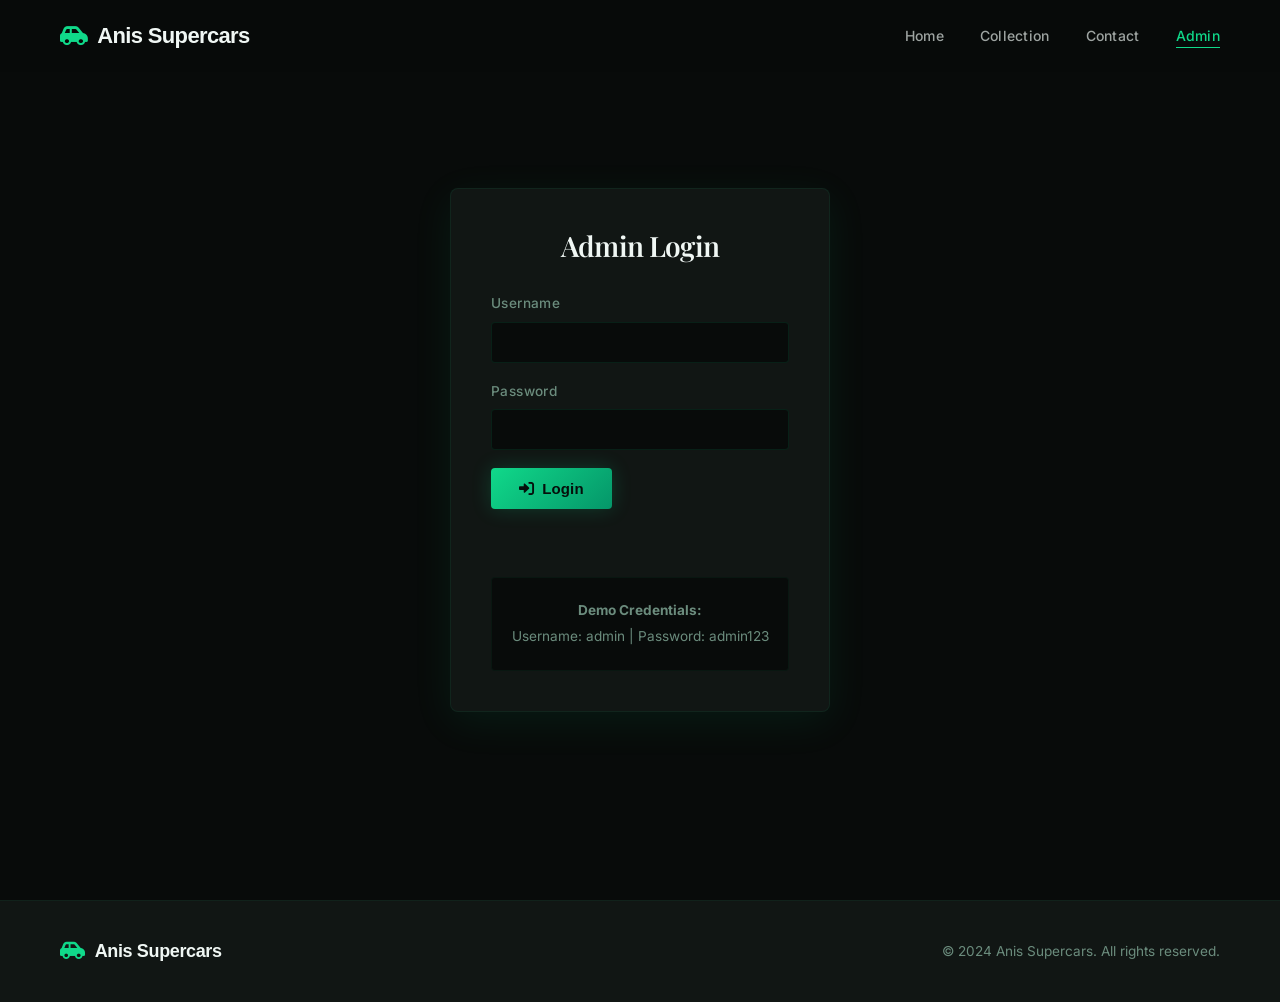
<file: VENTE DE VOITURE/VENTE DE VOITURE/admin.html>
<!DOCTYPE html>
<html lang="en">
<head>
    <meta charset="UTF-8">
    <meta name="viewport" content="width=device-width, initial-scale=1.0">
    <title>Admin Panel - Luxury Supercars</title>
    <link rel="stylesheet" href="css/style.css">
    <link href="https://fonts.googleapis.com/css2?family=Inter:wght@300;400;500;600;700&family=Playfair+Display:wght@400;500;600;700&display=swap" rel="stylesheet">
    <link rel="stylesheet" href="https://cdnjs.cloudflare.com/ajax/libs/font-awesome/6.0.0/css/all.min.css">
</head>
<body>
    <!-- Navigation -->
    <nav class="navbar" id="navbar">
        <div class="nav-container">
            <div class="nav-brand">
                <i class="fas fa-car-side"></i>
                <span>Anis Supercars</span>
            </div>
            <ul class="nav-menu" id="nav-menu">
                <li><a href="index.html" class="nav-link">Home</a></li>
                <li><a href="cars.html" class="nav-link">Collection</a></li>
                <li><a href="contact.html" class="nav-link">Contact</a></li>
                <li><a href="admin.html" class="nav-link active">Admin</a></li>
            </ul>
            <div class="hamburger" id="hamburger">
                <span></span>
                <span></span>
                <span></span>
            </div>
        </div>
    </nav>

    <!-- Admin Login -->
    <div class="admin-login" id="adminLogin">
        <div class="login-container">
            <div class="login-form">
                <h2>Admin Login</h2>
                <form id="loginForm">
                    <div class="form-group">
                        <label for="username">Username</label>
                        <input type="text" id="username" name="username" required>
                    </div>
                    
                    <div class="form-group">
                        <label for="password">Password</label>
                        <input type="password" id="password" name="password" required>
                    </div>
                    
                    <button type="submit" class="btn btn-primary">
                        <i class="fas fa-sign-in-alt"></i>
                        Login
                    </button>
                    
                    <div class="login-status" id="loginStatus"></div>
                </form>
                
                <div class="demo-credentials">
                    <p><strong>Demo Credentials:</strong></p>
                    <p>Username: admin | Password: admin123</p>
                </div>
            </div>
        </div>
    </div>

    <!-- Admin Dashboard -->
    <div class="admin-dashboard" id="adminDashboard" style="display: none;">
        <div class="dashboard-header">
            <div class="container">
                <div class="dashboard-title">
                    <h1>Admin Dashboard</h1>
                    <button class="btn btn-secondary" id="logoutBtn">
                        <i class="fas fa-sign-out-alt"></i>
                        Logout
                    </button>
                </div>
            </div>
        </div>

        <div class="dashboard-content">
            <div class="container">
                <!-- Dashboard Stats -->
                <div class="dashboard-stats">
                    <div class="stat-card">
                        <i class="fas fa-car"></i>
                        <div class="stat-info">
                            <h3 id="totalCars">0</h3>
                            <p>Total Cars</p>
                        </div>
                    </div>
                    
                    <div class="stat-card">
                        <i class="fas fa-calendar-check"></i>
                        <div class="stat-info">
                            <h3 id="totalTestDrives">0</h3>
                            <p>Test Drive Requests</p>
                        </div>
                    </div>
                    
                    <div class="stat-card">
                        <i class="fas fa-envelope"></i>
                        <div class="stat-info">
                            <h3 id="totalMessages">0</h3>
                            <p>Contact Messages</p>
                        </div>
                    </div>
                </div>

                <!-- Dashboard Tabs -->
                <div class="dashboard-tabs">
                    <button class="tab-btn active" data-tab="cars">
                        <i class="fas fa-car"></i>
                        Manage Cars
                    </button>
                    <button class="tab-btn" data-tab="test-drives">
                        <i class="fas fa-calendar-check"></i>
                        Test Drives
                    </button>
                    <button class="tab-btn" data-tab="messages">
                        <i class="fas fa-envelope"></i>
                        Messages
                    </button>
                </div>

                <!-- Cars Management -->
                <div class="tab-content active" id="cars-tab">
                    <div class="section-header">
                        <h2>Manage Cars</h2>
                        <button class="btn btn-primary" id="addCarBtn">
                            <i class="fas fa-plus"></i>
                            Add New Car
                        </button>
                    </div>
                    
                    <div class="cars-table">
                        <table>
                            <thead>
                                <tr>
                                    <th>Image</th>
                                    <th>Brand</th>
                                    <th>Model</th>
                                    <th>Year</th>
                                    <th>Price</th>
                                    <th>Actions</th>
                                </tr>
                            </thead>
                            <tbody id="carsTableBody">
                                <!-- Cars will be loaded dynamically -->
                            </tbody>
                        </table>
                    </div>
                </div>

                <!-- Test Drives Tab -->
                <div class="tab-content" id="test-drives-tab">
                    <div class="section-header">
                        <h2>Test Drive Requests</h2>
                    </div>
                    
                    <div class="requests-table">
                        <table>
                            <thead>
                                <tr>
                                    <th>Name</th>
                                    <th>Email</th>
                                    <th>Phone</th>
                                    <th>Car</th>
                                    <th>Date</th>
                                    <th>Actions</th>
                                </tr>
                            </thead>
                            <tbody id="testDrivesTableBody">
                                <!-- Test drives will be loaded dynamically -->
                            </tbody>
                        </table>
                    </div>
                </div>

                <!-- Messages Tab -->
                <div class="tab-content" id="messages-tab">
                    <div class="section-header">
                        <h2>Contact Messages</h2>
                    </div>
                    
                    <div class="messages-table">
                        <table>
                            <thead>
                                <tr>
                                    <th>Name</th>
                                    <th>Email</th>
                                    <th>Subject</th>
                                    <th>Date</th>
                                    <th>Actions</th>
                                </tr>
                            </thead>
                            <tbody id="messagesTableBody">
                                <!-- Messages will be loaded dynamically -->
                            </tbody>
                        </table>
                    </div>
                </div>
            </div>
        </div>
    </div>

    <!-- Add/Edit Car Modal -->
    <div class="modal" id="carModal">
        <div class="modal-content large">
            <div class="modal-header">
                <h2 id="carModalTitle">Add New Car</h2>
                <button class="modal-close" id="closeCarModal">&times;</button>
            </div>
            <form class="car-form" id="carForm">
                <input type="hidden" id="carId" name="id">
                
                <div class="form-row">
                    <div class="form-group">
                        <label for="carBrand">Brand *</label>
                        <input type="text" id="carBrand" name="brand" required>
                    </div>
                    
                    <div class="form-group">
                        <label for="carModel">Model *</label>
                        <input type="text" id="carModel" name="model" required>
                    </div>
                </div>
                
                <div class="form-row">
                    <div class="form-group">
                        <label for="carYear">Year *</label>
                        <input type="number" id="carYear" name="year" min="1900" max="2030" required>
                    </div>
                    
                    <div class="form-group">
                        <label for="carPrice">Price *</label>
                        <input type="number" id="carPrice" name="price" min="0" required>
                    </div>
                </div>
                
                <div class="form-row">
                    <div class="form-group">
                        <label for="carFuelType">Fuel Type *</label>
                        <select id="carFuelType" name="fuel_type" required>
                            <option value="">Select Fuel Type</option>
                            <option value="Petrol">Petrol</option>
                            <option value="Hybrid">Hybrid</option>
                            <option value="Electric">Electric</option>
                        </select>
                    </div>
                    
                    <div class="form-group">
                        <label for="carMileage">Mileage</label>
                        <input type="number" id="carMileage" name="mileage" min="0">
                    </div>
                </div>
                
                <div class="form-row">
                    <div class="form-group">
                        <label for="carHorsepower">Horsepower</label>
                        <input type="number" id="carHorsepower" name="horsepower" min="0">
                    </div>
                    
                    <div class="form-group">
                        <label for="carTopSpeed">Top Speed (mph)</label>
                        <input type="number" id="carTopSpeed" name="top_speed" min="0">
                    </div>
                </div>
                
                <div class="form-group">
                    <label for="carAcceleration">0-60 mph Acceleration</label>
                    <input type="text" id="carAcceleration" name="acceleration" placeholder="e.g., 2.5s">
                </div>
                
                <div class="form-group">
                    <label for="carImage">Main Image URL *</label>
                    <input type="url" id="carImage" name="image" required>
                </div>
                
                <div class="form-group">
                    <label for="carDescription">Description *</label>
                    <textarea id="carDescription" name="description" rows="4" required></textarea>
                </div>
                
                <button type="submit" class="btn btn-primary">
                    <i class="fas fa-save"></i>
                    Save Car
                </button>
            </form>
        </div>
    </div>

    <!-- Footer -->
    <footer class="footer">
        <div class="container">
            <div class="footer-content">
                <div class="footer-brand">
                    <i class="fas fa-car-side"></i>
                    <span>Anis Supercars</span>
                </div>
                <p class="footer-text">© 2024 Anis Supercars. All rights reserved.</p>
            </div>
        </div>
    </footer>

    <script src="js/script.js"></script>
    <script src="js/admin.js"></script>
</body>
</html>
</file>
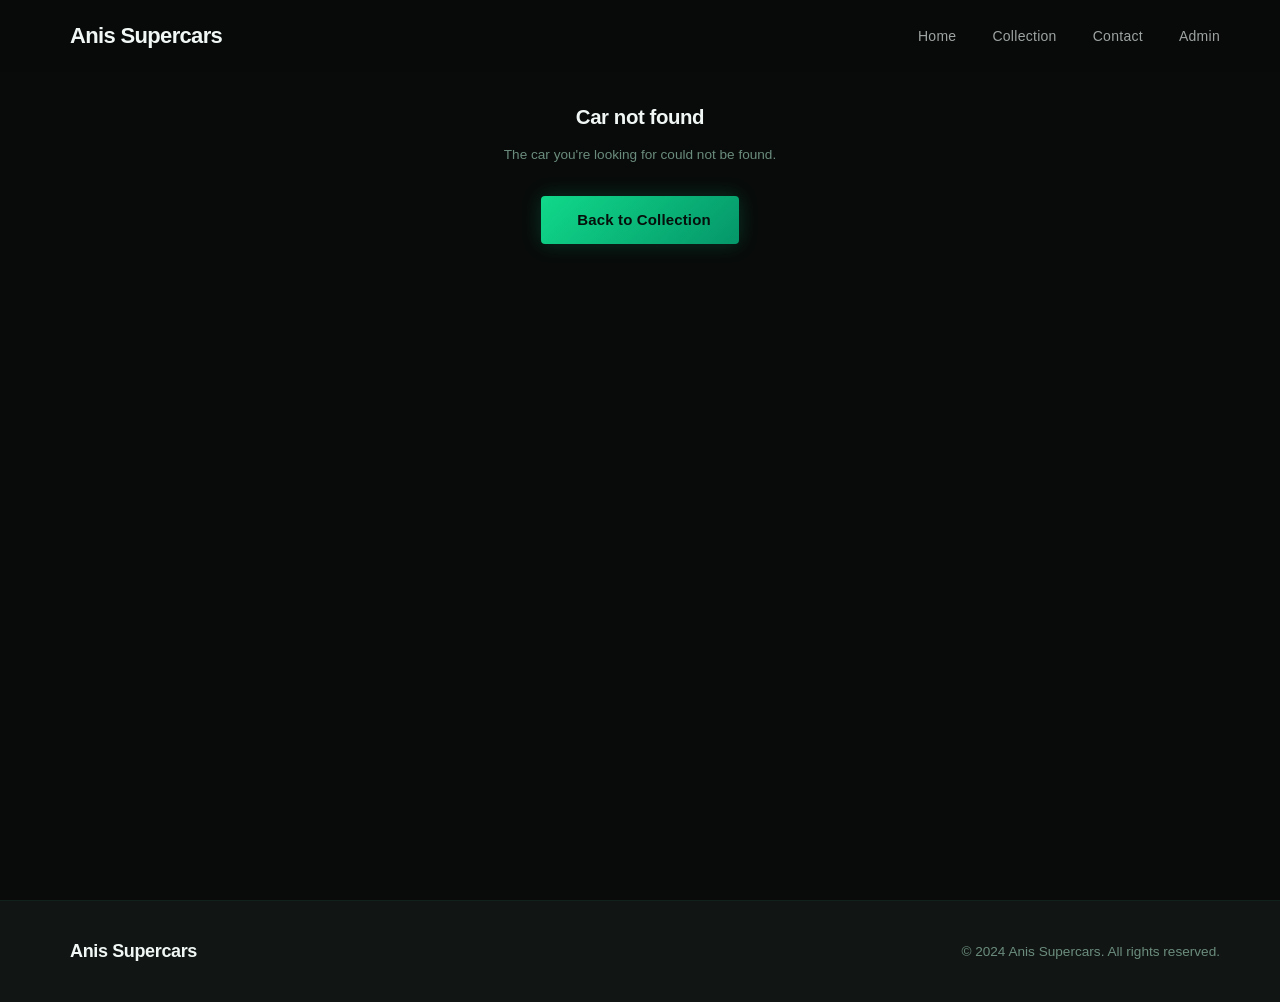
<file: VENTE DE VOITURE/VENTE DE VOITURE/car-details.html>
<!DOCTYPE html>
<html lang="en">
<head>
    <meta charset="UTF-8">
    <meta name="viewport" content="width=device-width, initial-scale=1.0">
    <title>Car Details - Anis Supercars</title>
  <link rel="stylesheet" href="css/style.css">
</head>
<body>
    <!-- Navigation -->
    <nav class="navbar" id="navbar">
        <div class="nav-container">
            <div class="nav-brand">
                <i class="fas fa-car-side"></i>
                <span>Anis Supercars</span>
            </div>
            <ul class="nav-menu" id="nav-menu">
                <li><a href="index.html" class="nav-link">Home</a></li>
                <li><a href="cars.html" class="nav-link">Collection</a></li>
                <li><a href="contact.html" class="nav-link">Contact</a></li>
                <li><a href="admin.html" class="nav-link">Admin</a></li>
            </ul>
            <div class="hamburger" id="hamburger">
                <span></span>
                <span></span>
                <span></span>
            </div>
        </div>
    </nav>

    <!-- Car Details -->
    <section class="car-details" id="carDetails">
        <div class="container">
            <div class="back-button">
                <a href="cars.html" class="btn btn-secondary">
                    <i class="fas fa-arrow-left"></i>
                    Back to Collection
                </a>
            </div>

            <div class="car-detail-content">
                <!-- Car images -->
                <div class="car-gallery">
                    <div class="main-image">
                        <img id="mainCarImage" src="" alt="Car Image">
                        <div class="image-nav">
                            <button class="image-nav-btn prev" id="prevImage">
                                <i class="fas fa-chevron-left"></i>
                            </button>
                            <button class="image-nav-btn next" id="nextImage">
                                <i class="fas fa-chevron-right"></i>
                            </button>
                        </div>
                    </div>
                    <div class="thumbnail-gallery" id="thumbnailGallery">
                        <!-- Thumbnails will be loaded dynamically -->
                    </div>
                </div>

                <!-- Car information -->
                <div class="car-info">
                    <div class="car-header">
                        <h1 class="car-title" id="carTitle">Loading...</h1>
                        <div class="car-price" id="carPrice">$0</div>
                    </div>

                    <div class="car-description" id="carDescription">
                        Loading car details...
                    </div>

                    <div class="car-specs">
                        <h3>Specifications</h3>
                        <div class="specs-grid">
                            <div class="spec-item">
                                <i class="fas fa-calendar"></i>
                                <span class="spec-label">Year</span>
                                <span class="spec-value" id="carYear">-</span>
                            </div>
                            <div class="spec-item">
                                <i class="fas fa-gas-pump"></i>
                                <span class="spec-label">Fuel Type</span>
                                <span class="spec-value" id="carFuelType">-</span>
                            </div>
                            <div class="spec-item">
                                <i class="fas fa-tachometer-alt"></i>
                                <span class="spec-label">Mileage</span>
                                <span class="spec-value" id="carMileage">-</span>
                            </div>
                            <div class="spec-item">
                                <i class="fas fa-bolt"></i>
                                <span class="spec-label">Horsepower</span>
                                <span class="spec-value" id="carHorsepower">-</span>
                            </div>
                            <div class="spec-item">
                                <i class="fas fa-speedometer"></i>
                                <span class="spec-label">Top Speed</span>
                                <span class="spec-value" id="carTopSpeed">-</span>
                            </div>
                            <div class="spec-item">
                                <i class="fas fa-rocket"></i>
                                <span class="spec-label">0-60 mph</span>
                                <span class="spec-value" id="carAcceleration">-</span>
                            </div>
                        </div>
                    </div>

                    <div class="car-actions">
                        <button class="btn btn-primary" id="bookTestDriveBtn">
                            <i class="fas fa-calendar-check"></i>
                            Book Test Drive
                        </button>
                        <button class="btn btn-secondary" id="contactBtn">
                            <i class="fas fa-phone"></i>
                            Contact Us
                        </button>
                    </div>
                </div>
            </div>
        </div>
    </section>

    <!-- Test Drive Modal -->
    <div class="modal" id="testDriveModal">
        <div class="modal-content">
            <div class="modal-header">
                <h2>Book Test Drive</h2>
                <button class="modal-close" id="closeModal">&times;</button>
            </div>
            <form class="test-drive-form" id="testDriveForm">
                <div class="form-group">
                    <label for="testDriveName">Full Name *</label>
                    <input type="text" id="testDriveName" name="name" required>
                </div>
                
                <div class="form-group">
                    <label for="testDriveEmail">Email *</label>
                    <input type="email" id="testDriveEmail" name="email" required>
                </div>
                
                <div class="form-group">
                    <label for="testDrivePhone">Phone Number *</label>
                    <input type="tel" id="testDrivePhone" name="phone" required>
                </div>
                
                <div class="form-group">
                    <label for="testDriveDate">Preferred Date *</label>
                    <input type="date" id="testDriveDate" name="preferred_date" required>
                </div>
                
                <div class="form-group">
                    <label for="testDriveMessage">Message (Optional)</label>
                    <textarea id="testDriveMessage" name="message" rows="4" placeholder="Any specific requirements or questions..."></textarea>
                </div>
                
                <button type="submit" class="btn btn-primary">
                    <i class="fas fa-paper-plane"></i>
                    Submit Request
                </button>
            </form>
        </div>
    </div>

    <!-- Footer -->
    <footer class="footer">
        <div class="container">
            <div class="footer-content">
                <div class="footer-brand">
                    <i class="fas fa-car-side"></i>
                    <span>Anis Supercars</span>
                </div>
                <p class="footer-text">© 2024 Anis Supercars. All rights reserved.</p>
            </div>
        </div>
    </footer>

    <script src="js/script.js"></script>
    <script src="js/car-details.js"></script>
</body>
</html>
</file>
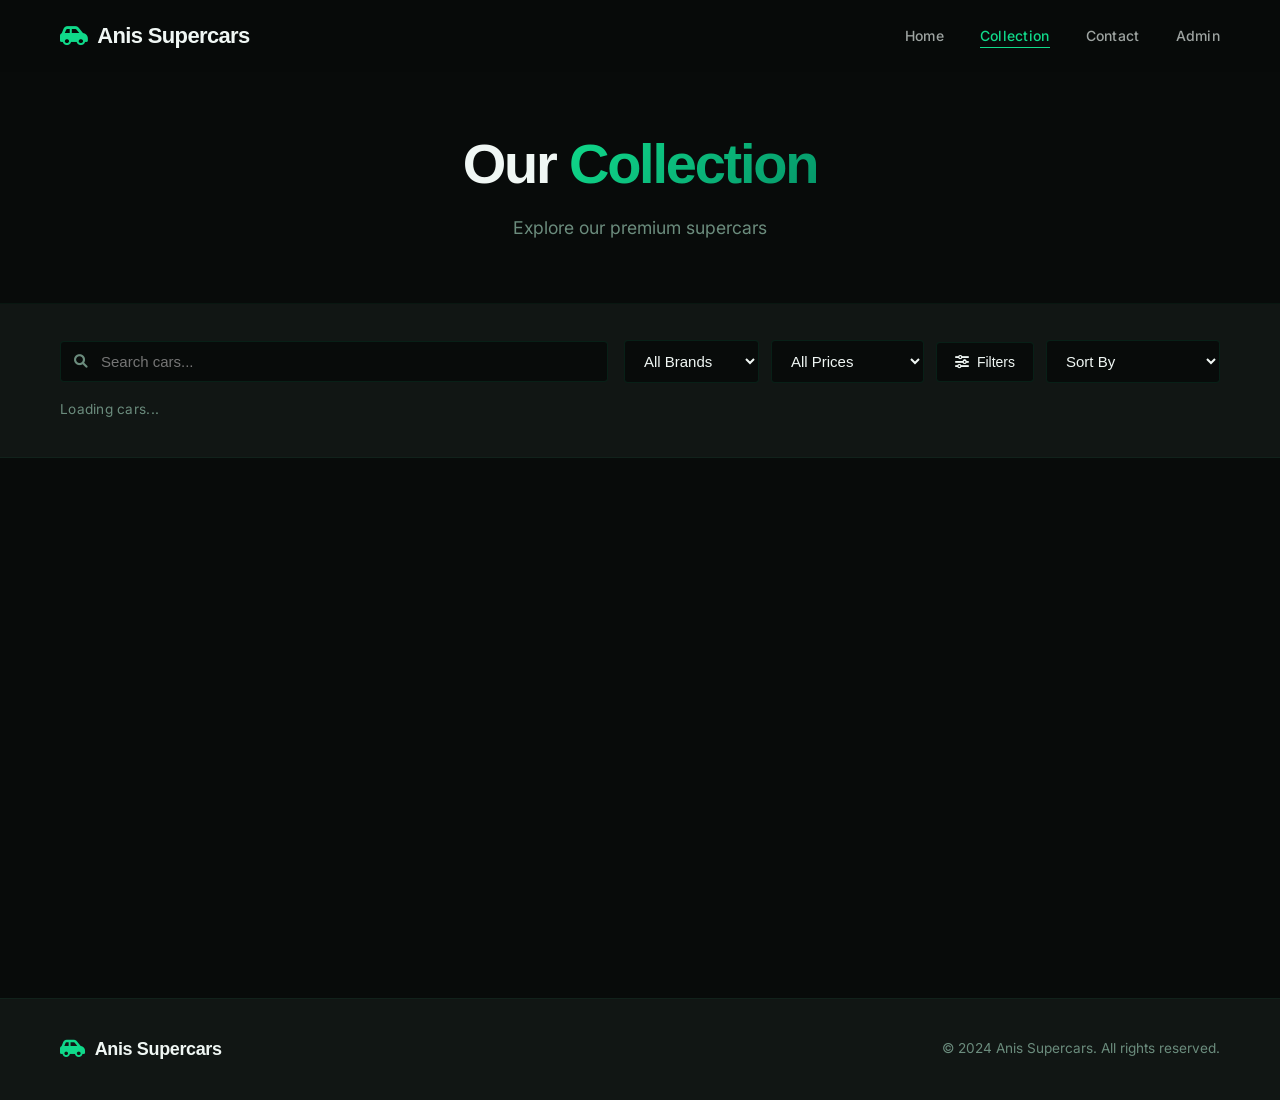
<file: VENTE DE VOITURE/VENTE DE VOITURE/cars.html>
<!DOCTYPE html>
<html lang="en">
<head>
    <meta charset="UTF-8">
    <meta name="viewport" content="width=device-width, initial-scale=1.0">
    <title>Car Collection - Anis Supercars</title>
    <link rel="stylesheet" href="css/style.css">
    <link href="https://fonts.googleapis.com/css2?family=Inter:wght@300;400;500;600;700&family=Playfair+Display:wght@400;500;600;700&display=swap" rel="stylesheet">
    <link rel="stylesheet" href="https://cdnjs.cloudflare.com/ajax/libs/font-awesome/6.0.0/css/all.min.css">
</head>
<body>
    <!-- Navigation -->
    <nav class="navbar" id="navbar">
        <div class="nav-container">
            <div class="nav-brand">
                <i class="fas fa-car-side"></i>
                <span>Anis Supercars</span>
            </div>
            <ul class="nav-menu" id="nav-menu">
                <li><a href="index.html" class="nav-link">Home</a></li>
                <li><a href="cars.html" class="nav-link active">Collection</a></li>
                <li><a href="contact.html" class="nav-link">Contact</a></li>
                <li><a href="admin.html" class="nav-link">Admin</a></li>
            </ul>
            <div class="hamburger" id="hamburger">
                <span></span>
                <span></span>
                <span></span>
            </div>
        </div>
    </nav>

    <!-- Cars Page Header -->
    <section class="page-header">
        <div class="container">
            <h1 class="page-title">Our <span class="luxury-text">Collection</span></h1>
            <p class="page-subtitle">Explore our premium supercars</p>
        </div>
    </section>

    <!-- Filters Section -->
    <section class="filters-section">
        <div class="container">
            <div class="filters-container">
                <div class="search-box">
                    <i class="fas fa-search"></i>
                    <input type="text" id="searchInput" placeholder="Search cars...">
                </div>
                
                <div class="filter-controls">
                    <select id="brandFilter" class="filter-select">
                        <option value="">All Brands</option>
                    </select>
                    
                    <select id="priceFilter" class="filter-select">
                        <option value="">All Prices</option>
                        <option value="0-300000">Under $300K</option>
                        <option value="300000-600000">$300K - $600K</option>
                        <option value="600000-1000000">$600K - $1M</option>
                        <option value="1000000-99999999">Over $1M</option>
                    </select>
                    
                    <button class="filter-toggle" id="filterToggle">
                        <i class="fas fa-sliders-h"></i>
                        Filters
                    </button>
                </div>
            </div>

            <div class="advanced-filters" id="advancedFilters">
                <div class="filter-group">
                    <label>Year Range</label>
                    <select id="yearFilter">
                        <option value="">All Years</option>
                        <option value="2024">2024</option>
                        <option value="2023">2023</option>
                        <option value="2022">2022</option>
                    </select>
                </div>
                
                <div class="filter-group">
                    <label>Fuel Type</label>
                    <select id="fuelFilter">
                        <option value="">All Types</option>
                        <option value="Petrol">Petrol</option>
                        <option value="Hybrid">Hybrid</option>
                        <option value="Electric">Electric</option>
                    </select>
                </div>
            </div>

            <div class="results-info">
                <span id="resultsCount">Loading cars...</span>
            </div>
        </div>
    </section>

    <!-- Cars Grid -->
    <section class="cars-listing">
        <div class="container">
            <div class="cars-grid" id="carsGrid">
                <!-- Cars will be loaded dynamically -->
            </div>
            
            <div class="loading-spinner" id="loadingSpinner">
                <i class="fas fa-spinner fa-spin"></i>
                <p>Loading cars...</p>
            </div>
            
            <div class="no-results" id="noResults" style="display: none;">
                <i class="fas fa-search"></i>
                <h3>No cars found</h3>
                <p>Try adjusting your search criteria</p>
            </div>
        </div>
    </section>

    <!-- Footer -->
    <footer class="footer">
        <div class="container">
            <div class="footer-content">
                <div class="footer-brand">
                    <i class="fas fa-car-side"></i>
                    <span>Anis Supercars</span>
                </div>
                <p class="footer-text">© 2024 Anis Supercars. All rights reserved.</p>
            </div>
        </div>
    </footer>

    <script src="js/script.js"></script>
    <script src="js/cars.js"></script>
</body>
</html>
</file>
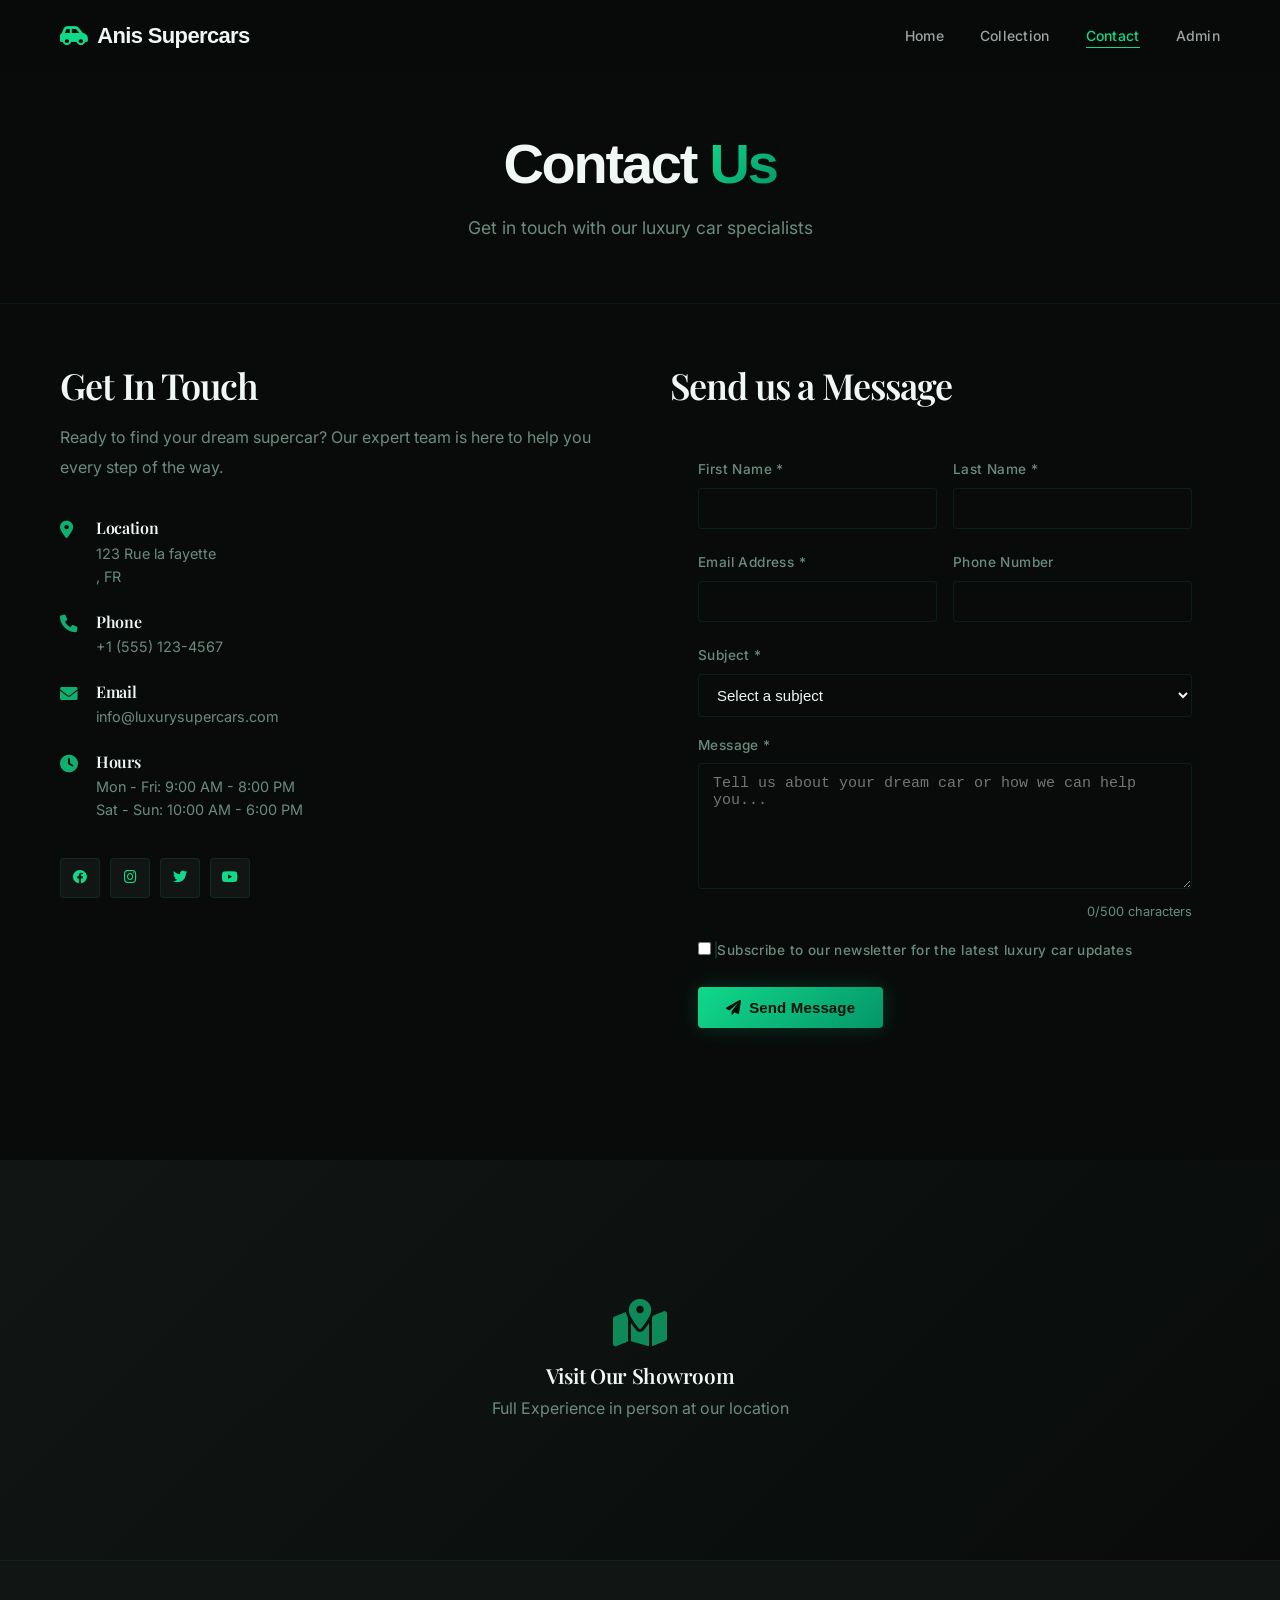
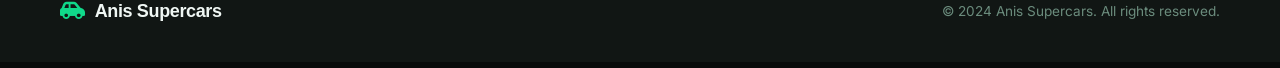
<file: VENTE DE VOITURE/VENTE DE VOITURE/contact.html>
<!DOCTYPE html>
<html lang="en">
<head>
    <meta charset="UTF-8">
    <meta name="viewport" content="width=device-width, initial-scale=1.0">
    <title>Contact Us - Anis Supercars</title>
    <link rel="stylesheet" href="css/style.css">
    <link href="https://fonts.googleapis.com/css2?family=Inter:wght@300;400;500;600;700&family=Playfair+Display:wght@400;500;600;700&display=swap" rel="stylesheet">
    <link rel="stylesheet" href="https://cdnjs.cloudflare.com/ajax/libs/font-awesome/6.0.0/css/all.min.css">
</head>
<body>
    <!-- Navigation -->
    <nav class="navbar" id="navbar">
        <div class="nav-container">
            <div class="nav-brand">
                <i class="fas fa-car-side"></i>
                <span>Anis Supercars</span>
            </div>
            <ul class="nav-menu" id="nav-menu">
                <li><a href="index.html" class="nav-link">Home</a></li>
                <li><a href="cars.html" class="nav-link">Collection</a></li>
                <li><a href="contact.html" class="nav-link active">Contact</a></li>
                <li><a href="admin.html" class="nav-link">Admin</a></li>
            </ul>
            <div class="hamburger" id="hamburger">
                <span></span>
                <span></span>
                <span></span>
            </div>
        </div>
    </nav>

    <!-- Contact Header -->
    <section class="page-header">
        <div class="container">
            <h1 class="page-title">Contact <span class="luxury-text">Us</span></h1>
            <p class="page-subtitle">Get in touch with our luxury car specialists</p>
        </div>
    </section>

    <!-- Contact Content -->
    <section class="contact-section">
        <div class="container">
            <div class="contact-content">
                <!-- Contact Information -->
                <div class="contact-info" data-aos="fade-right">
                    <h2>Get In Touch</h2>
                    <p>Ready to find your dream supercar? Our expert team is here to help you every step of the way.</p>
                    
                    <div class="contact-details">
                        <div class="contact-item">
                            <i class="fas fa-map-marker-alt"></i>
                            <div>
                                <h4>Location</h4>
                                <p>123 Rue la fayette <br>, FR </p>
                            </div>
                        </div>
                        
                        <div class="contact-item">
                            <i class="fas fa-phone"></i>
                            <div>
                                <h4>Phone</h4>
                                <p>+1 (555) 123-4567</p>
                            </div>
                        </div>
                        
                        <div class="contact-item">
                            <i class="fas fa-envelope"></i>
                            <div>
                                <h4>Email</h4>
                                <p>info@luxurysupercars.com</p>
                            </div>
                        </div>
                        
                        <div class="contact-item">
                            <i class="fas fa-clock"></i>
                            <div>
                                <h4>Hours</h4>
                                <p>Mon - Fri: 9:00 AM - 8:00 PM<br>Sat - Sun: 10:00 AM - 6:00 PM</p>
                            </div>
                        </div>
                    </div>
                    
                    <div class="social-links">
                        <a href="#" class="social-link"><i class="fab fa-facebook"></i></a>
                        <a href="#" class="social-link"><i class="fab fa-instagram"></i></a>
                        <a href="#" class="social-link"><i class="fab fa-twitter"></i></a>
                        <a href="#" class="social-link"><i class="fab fa-youtube"></i></a>
                    </div>
                </div>

                <!-- Contact Form -->
                <div class="contact-form-container" data-aos="fade-left">
                    <h2>Send us a Message</h2>
                    <form class="contact-form" id="contactForm">
                        <div class="form-row">
                            <div class="form-group">
                                <label for="firstName">First Name *</label>
                                <input type="text" id="firstName" name="first_name" required>
                                <span class="error-message" id="firstNameError"></span>
                            </div>
                            
                            <div class="form-group">
                                <label for="lastName">Last Name *</label>
                                <input type="text" id="lastName" name="last_name" required>
                                <span class="error-message" id="lastNameError"></span>
                            </div>
                        </div>
                        
                        <div class="form-row">
                            <div class="form-group">
                                <label for="email">Email Address *</label>
                                <input type="email" id="email" name="email" required>
                                <span class="error-message" id="emailError"></span>
                            </div>
                            
                            <div class="form-group">
                                <label for="phone">Phone Number</label>
                                <input type="tel" id="phone" name="phone">
                                <span class="error-message" id="phoneError"></span>
                            </div>
                        </div>
                        
                        <div class="form-group">
                            <label for="subject">Subject *</label>
                            <select id="subject" name="subject" required>
                                <option value="">Select a subject</option>
                                <option value="General Inquiry">General Inquiry</option>
                                <option value="Car Purchase">Car Purchase</option>
                                <option value="Test Drive">Test Drive Request</option>
                                <option value="Service">Service & Maintenance</option>
                                <option value="Financing">Financing Options</option>
                                <option value="Other">Other</option>
                            </select>
                            <span class="error-message" id="subjectError"></span>
                        </div>
                        
                        <div class="form-group">
                            <label for="message">Message *</label>
                            <textarea id="message" name="message" rows="6" required placeholder="Tell us about your dream car or how we can help you..."></textarea>
                            <span class="error-message" id="messageError"></span>
                        </div>
                        
                        <div class="form-group checkbox-group">
                            <label class="checkbox-label">
                                <input type="checkbox" id="newsletter" name="newsletter">
                                <span class="checkmark"></span>
                                Subscribe to our newsletter for the latest luxury car updates
                            </label>
                        </div>
                        
                        <button type="submit" class="btn btn-primary" id="submitBtn">
                            <i class="fas fa-paper-plane"></i>
                            Send Message
                        </button>
                        
                        <div class="form-status" id="formStatus"></div>
                    </form>
                </div>
            </div>
        </div>
    </section>

    <!-- Map Section -->
    <section class="map-section">
        <div class="map-container">
            <div class="map-placeholder">
                <i class="fas fa-map-marked-alt"></i>
                <h3>Visit Our Showroom</h3>
                <p>Full Experience in person at our  location</p>
            </div>
        </div>
    </section>

    <!-- Footer -->
    <footer class="footer">
        <div class="container">
            <div class="footer-content">
                <div class="footer-brand">
                    <i class="fas fa-car-side"></i>
                    <span>Anis Supercars</span>
                </div>
                <p class="footer-text">© 2024 Anis Supercars. All rights reserved.</p>
            </div>
        </div>
    </footer>

    <script src="js/script.js"></script>
    <script src="js/contact.js"></script>
</body>
</html>
</file>
<file: VENTE DE VOITURE/VENTE DE VOITURE/css/style.css>
/* Reset and Base Styles */
* {
    margin: 0;
    padding: 0;
    box-sizing: border-box;
}

:root {
    --luxury-black: #080B0A;
    --luxury-dark: #111614;
    --luxury-gold: #10D98A;
    --luxury-silver: #A0B4AC;
    --luxury-white: #F0F7F4;
    --luxury-gray: #1E2923;
    --luxury-light-gray: #6B8C7D;
    --luxury-accent: #F0F7F4;

    /* Gradients */
    --gold-gradient: linear-gradient(135deg, #10D98A, #059669);
    --dark-gradient: linear-gradient(135deg, #080B0A, #111614);

    /* Shadows */
    --luxury-shadow: 0 10px 40px rgba(16, 217, 138, 0.08);
    --card-shadow: 0 4px 24px rgba(0, 0, 0, 0.35);
    --hover-shadow: 0 12px 48px rgba(16, 217, 138, 0.15);

    /* Transitions */
    --smooth-transition: all 0.3s cubic-bezier(0.4, 0, 0.2, 1);
    --fast-transition: all 0.2s ease;
}

body {
    font-family: 'DM Sans', 'Inter', sans-serif;
    line-height: 1.6;
    color: var(--luxury-white);
    background-color: var(--luxury-black);
    overflow-x: hidden;
}

.luxury-text {
    background: var(--gold-gradient);
    -webkit-background-clip: text;
    -webkit-text-fill-color: transparent;
    background-clip: text;
}

.container {
    max-width: 1200px;
    margin: 0 auto;
    padding: 0 20px;
}

/* Typography */
h1, h2, h3, h4, h5, h6 {
    font-family: 'Sora', 'Playfair Display', sans-serif;
    font-weight: 600;
    line-height: 1.2;
    letter-spacing: -0.02em;
}

/* Buttons */
.btn {
    display: inline-flex;
    align-items: center;
    gap: 8px;
    padding: 12px 28px;
    border: none;
    border-radius: 4px;
    font-weight: 600;
    text-decoration: none;
    cursor: pointer;
    transition: var(--smooth-transition);
    font-size: 15px;
    position: relative;
    overflow: hidden;
    letter-spacing: 0.01em;
}

.btn::before {
    content: '';
    position: absolute;
    top: 0;
    left: -100%;
    width: 100%;
    height: 100%;
    background: linear-gradient(90deg, transparent, rgba(255, 255, 255, 0.08), transparent);
    transition: left 0.5s;
}

.btn:hover::before {
    left: 100%;
}

.btn-primary {
    background: var(--gold-gradient);
    color: #060F0B;
    box-shadow: 0 0 20px rgba(16, 217, 138, 0.2);
}

.btn-primary:hover {
    transform: translateY(-2px);
    box-shadow: 0 0 36px rgba(16, 217, 138, 0.35);
}

.btn-secondary {
    background: transparent;
    color: var(--luxury-gold);
    border: 1px solid rgba(16, 217, 138, 0.4);
}

.btn-secondary:hover {
    background: rgba(16, 217, 138, 0.08);
    border-color: var(--luxury-gold);
    transform: translateY(-2px);
}

/* Navigation */
.navbar {
    position: fixed;
    top: 0;
    left: 0;
    right: 0;
    z-index: 1000;
    padding: 18px 0;
    transition: var(--smooth-transition);
    background: rgba(8, 11, 10, 0.85);
    backdrop-filter: blur(20px);
    border-bottom: 1px solid transparent;
}

.navbar.scrolled {
    background: rgba(8, 11, 10, 0.96);
    border-bottom: 1px solid rgba(16, 217, 138, 0.08);
    box-shadow: 0 1px 40px rgba(0, 0, 0, 0.4);
}

.nav-container {
    max-width: 1200px;
    margin: 0 auto;
    padding: 0 20px;
    display: flex;
    align-items: center;
    justify-content: space-between;
}

.nav-brand {
    display: flex;
    align-items: center;
    gap: 10px;
    font-family: 'Sora', sans-serif;
    font-size: 22px;
    font-weight: 700;
    color: var(--luxury-white);
    text-decoration: none;
    letter-spacing: -0.03em;
}

.nav-brand i {
    color: var(--luxury-gold);
    font-size: 22px;
}

.nav-menu {
    display: flex;
    list-style: none;
    gap: 36px;
}

.nav-link {
    color: rgba(240, 247, 244, 0.65);
    text-decoration: none;
    font-weight: 500;
    font-size: 14px;
    letter-spacing: 0.02em;
    transition: var(--smooth-transition);
    position: relative;
}

.nav-link::after {
    content: '';
    position: absolute;
    bottom: -4px;
    left: 0;
    width: 0;
    height: 1px;
    background: var(--luxury-gold);
    transition: var(--smooth-transition);
}

.nav-link:hover::after,
.nav-link.active::after {
    width: 100%;
}

.nav-link:hover,
.nav-link.active {
    color: var(--luxury-gold);
}

.hamburger {
    display: none;
    flex-direction: column;
    cursor: pointer;
    gap: 5px;
}

.hamburger span {
    width: 22px;
    height: 2px;
    background: var(--luxury-gold);
    transition: var(--smooth-transition);
}

/* Hero Section */
.hero {
    height: 100vh;
    position: relative;
    display: flex;
    align-items: center;
    justify-content: center;
    overflow: hidden;
}

.hero-slider {
    position: absolute;
    top: 0;
    left: 0;
    right: 0;
    bottom: 0;
}

.slide {
    position: absolute;
    top: 0;
    left: 0;
    right: 0;
    bottom: 0;
    background-size: cover;
    background-position: center;
    opacity: 0;
    transition: opacity 1s ease-in-out;
}

.slide.active {
    opacity: 1;
}

.slide-overlay {
    position: absolute;
    top: 0;
    left: 0;
    right: 0;
    bottom: 0;
    background: linear-gradient(
        to right,
        rgba(8, 11, 10, 0.85) 0%,
        rgba(8, 11, 10, 0.4) 100%
    );
}

.slide-content {
    position: absolute;
    bottom: 120px;
    left: 50px;
    color: var(--luxury-white);
    opacity: 0;
    transform: translateY(20px);
    transition: var(--smooth-transition);
    z-index: 6;
}

.slide.active .slide-content {
    opacity: 1;
    transform: translateY(0);
}

.slide-title {
    font-size: 2rem;
    font-family: 'Sora', sans-serif;
    font-weight: 600;
    margin-bottom: 6px;
    letter-spacing: -0.02em;
}

.slide-description {
    font-size: 1rem;
    opacity: 0.6;
    letter-spacing: 0.02em;
}

.hero-content {
    text-align: center;
    z-index: 10;
    position: relative;
    animation: fadeInUp 1s ease-out;
}

.hero-title {
    font-size: 4.5rem;
    font-family: 'Sora', sans-serif;
    margin-bottom: 20px;
    letter-spacing: -0.04em;
    font-weight: 700;
}

.hero-subtitle {
    font-size: 1.15rem;
    margin-bottom: 44px;
    opacity: 0.6;
    font-weight: 400;
    letter-spacing: 0.01em;
    animation: fadeInUp 1s ease-out 0.2s both;
}

.hero-buttons {
    display: flex;
    gap: 16px;
    justify-content: center;
    flex-wrap: wrap;
    animation: fadeInUp 1s ease-out 0.4s both;
}

.slider-controls {
    position: absolute;
    top: 50%;
    left: 0;
    width: 100%;
    transform: translateY(-50%);
    z-index: 10;
    pointer-events: none;
}

.slider-btn {
    position: absolute;
    background: rgba(16, 217, 138, 0.08);
    border: 1px solid rgba(16, 217, 138, 0.2);
    color: var(--luxury-white);
    width: 44px;
    height: 44px;
    border-radius: 4px;
    cursor: pointer;
    transition: var(--smooth-transition);
    backdrop-filter: blur(10px);
    pointer-events: auto;
}

.slider-btn:hover {
    background: rgba(16, 217, 138, 0.18);
    border-color: var(--luxury-gold);
}

.slider-btn.prev {
    left: 30px;
}

.slider-btn.next {
    right: 30px;
}

.slider-indicators {
    position: absolute;
    bottom: 30px;
    left: 50%;
    transform: translateX(-50%);
    display: flex;
    gap: 8px;
    z-index: 10;
}

.indicator {
    width: 24px;
    height: 2px;
    border-radius: 2px;
    background: rgba(255, 255, 255, 0.2);
    cursor: pointer;
    transition: var(--smooth-transition);
}

.indicator.active {
    background: var(--luxury-gold);
    width: 40px;
}

/* Stats Section */
.stats-section {
    padding: 80px 0;
    background: var(--luxury-dark);
    border-top: 1px solid rgba(16, 217, 138, 0.06);
    border-bottom: 1px solid rgba(16, 217, 138, 0.06);
}

.stats-grid {
    display: grid;
    grid-template-columns: repeat(auto-fit, minmax(200px, 1fr));
    gap: 40px;
    text-align: center;
}

.stat-item {
    opacity: 0;
    transform: translateY(20px);
    transition: var(--smooth-transition);
}

.stat-item.animate {
    opacity: 1;
    transform: translateY(0);
}

.stat-item i {
    font-size: 1.5rem;
    color: var(--luxury-gold);
    margin-bottom: 16px;
    display: block;
    opacity: 0.8;
}

.stat-number {
    font-size: 3rem;
    font-weight: 700;
    color: var(--luxury-white);
    margin-bottom: 8px;
    letter-spacing: -0.03em;
    font-family: 'Sora', sans-serif;
}

.stat-label {
    color: var(--luxury-light-gray);
    font-size: 0.9rem;
    letter-spacing: 0.06em;
    text-transform: uppercase;
}

/* Featured Cars Section */
.featured-cars {
    padding: 100px 0;
    background: var(--luxury-black);
}

.section-header {
    text-align: center;
    margin-bottom: 64px;
}

.section-title {
    font-size: 2.75rem;
    font-family: 'Sora', sans-serif;
    margin-bottom: 16px;
    letter-spacing: -0.03em;
}

.section-subtitle {
    font-size: 1rem;
    color: var(--luxury-light-gray);
    max-width: 480px;
    margin: 0 auto;
    line-height: 1.7;
}

.cars-grid {
    display: grid;
    grid-template-columns: repeat(auto-fit, minmax(350px, 1fr));
    gap: 24px;
    margin-bottom: 56px;
}

.car-card {
    background: var(--luxury-dark);
    border-radius: 8px;
    overflow: hidden;
    transition: var(--smooth-transition);
    position: relative;
    opacity: 0;
    transform: translateY(30px);
    border: 1px solid rgba(16, 217, 138, 0.04);
}

.car-card.animate {
    opacity: 1;
    transform: translateY(0);
}

.car-card:hover {
    transform: translateY(-6px);
    box-shadow: var(--hover-shadow);
    border-color: rgba(16, 217, 138, 0.12);
}

.car-image {
    position: relative;
    overflow: hidden;
    height: 240px;
}

.car-image img {
    width: 100%;
    height: 100%;
    object-fit: cover;
    transition: var(--smooth-transition);
}

.car-card:hover .car-image img {
    transform: scale(1.05);
}

.car-overlay {
    position: absolute;
    top: 0;
    left: 0;
    right: 0;
    bottom: 0;
    background: linear-gradient(to bottom, transparent, rgba(8, 11, 10, 0.7));
    opacity: 0;
    transition: var(--smooth-transition);
}

.car-card:hover .car-overlay {
    opacity: 1;
}

.car-price {
    position: absolute;
    top: 14px;
    right: 14px;
    background: rgba(16, 217, 138, 0.9);
    color: #060F0B;
    padding: 6px 14px;
    border-radius: 3px;
    font-weight: 700;
    font-size: 0.85rem;
    letter-spacing: 0.02em;
}

.car-content {
    padding: 28px;
}

.car-title {
    font-size: 1.3rem;
    font-family: 'Sora', sans-serif;
    margin-bottom: 10px;
    color: var(--luxury-white);
    letter-spacing: -0.02em;
}

.car-description {
    color: var(--luxury-light-gray);
    margin-bottom: 20px;
    line-height: 1.7;
    font-size: 0.92rem;
}

.car-specs {
    display: grid;
    grid-template-columns: repeat(2, 1fr);
    gap: 12px;
    margin-bottom: 24px;
}

.car-spec {
    display: flex;
    align-items: center;
    gap: 8px;
    color: var(--luxury-light-gray);
    font-size: 0.85rem;
}

.car-spec i {
    color: var(--luxury-gold);
    width: 14px;
    opacity: 0.8;
}

.section-cta {
    text-align: center;
}

/* Premium Experience Section */
.premium-experience {
    padding: 100px 0;
    background: var(--luxury-dark);
    border-top: 1px solid rgba(16, 217, 138, 0.06);
}

.experience-content {
    display: grid;
    grid-template-columns: 1fr 1fr;
    gap: 80px;
    align-items: center;
}

.experience-text h2 {
    font-size: 2.5rem;
    margin-bottom: 24px;
    letter-spacing: -0.03em;
}

.section-description {
    font-size: 1rem;
    color: var(--luxury-light-gray);
    margin-bottom: 28px;
    line-height: 1.85;
}

.experience-features {
    list-style: none;
}

.experience-features li {
    display: flex;
    align-items: center;
    gap: 14px;
    margin-bottom: 14px;
    color: var(--luxury-light-gray);
    font-size: 0.95rem;
}

.experience-features i {
    color: var(--luxury-gold);
    font-size: 0.9rem;
    opacity: 0.9;
}

.experience-image {
    position: relative;
    border-radius: 8px;
    overflow: hidden;
}

.experience-image img {
    width: 100%;
    height: 420px;
    object-fit: cover;
    transition: var(--smooth-transition);
}

.image-overlay {
    position: absolute;
    top: 0;
    left: 0;
    right: 0;
    bottom: 0;
    background: linear-gradient(45deg, rgba(16, 217, 138, 0.1), transparent);
}

/* Page Header */
.page-header {
    padding: 130px 0 60px;
    text-align: center;
    background: var(--luxury-black);
    border-bottom: 1px solid rgba(16, 217, 138, 0.06);
}

.page-title {
    font-size: 3.5rem;
    margin-bottom: 16px;
    font-family: 'Sora', sans-serif;
    letter-spacing: -0.04em;
}

.page-subtitle {
    font-size: 1.1rem;
    color: var(--luxury-light-gray);
    max-width: 520px;
    margin: 0 auto;
    line-height: 1.7;
}

/* Filters Section */
.filters-section {
    padding: 36px 0;
    background: var(--luxury-dark);
    border-bottom: 1px solid rgba(16, 217, 138, 0.06);
}

.filters-container {
    display: flex;
    gap: 16px;
    align-items: center;
    flex-wrap: wrap;
    margin-bottom: 16px;
}

.search-box {
    position: relative;
    flex: 1;
    min-width: 300px;
}

.search-box i {
    position: absolute;
    left: 14px;
    top: 50%;
    transform: translateY(-50%);
    color: var(--luxury-light-gray);
    font-size: 0.85rem;
}

.search-box input {
    width: 100%;
    padding: 11px 15px 11px 40px;
    background: var(--luxury-black);
    border: 1px solid rgba(16, 217, 138, 0.1);
    border-radius: 4px;
    color: var(--luxury-white);
    font-size: 15px;
    transition: var(--smooth-transition);
}

.search-box input:focus {
    outline: none;
    border-color: rgba(16, 217, 138, 0.4);
    box-shadow: 0 0 0 3px rgba(16, 217, 138, 0.06);
}

.filter-controls {
    display: flex;
    gap: 12px;
    align-items: center;
}

.filter-select {
    padding: 11px 15px;
    background: var(--luxury-black);
    border: 1px solid rgba(16, 217, 138, 0.1);
    border-radius: 4px;
    color: var(--luxury-white);
    font-size: 15px;
    cursor: pointer;
    transition: var(--smooth-transition);
}

.filter-select:focus {
    outline: none;
    border-color: rgba(16, 217, 138, 0.4);
}

.filter-toggle {
    display: flex;
    align-items: center;
    gap: 8px;
    padding: 11px 18px;
    background: var(--luxury-black);
    border: 1px solid rgba(16, 217, 138, 0.1);
    border-radius: 4px;
    color: var(--luxury-white);
    cursor: pointer;
    transition: var(--smooth-transition);
    font-size: 14px;
}

.filter-toggle:hover {
    border-color: rgba(16, 217, 138, 0.3);
    color: var(--luxury-gold);
}

.advanced-filters {
    display: none;
    grid-template-columns: repeat(auto-fit, minmax(200px, 1fr));
    gap: 16px;
    padding: 20px;
    background: var(--luxury-black);
    border-radius: 4px;
    border: 1px solid rgba(16, 217, 138, 0.08);
    margin-top: 16px;
}

.advanced-filters.show {
    display: grid;
}

.filter-group label {
    display: block;
    margin-bottom: 8px;
    color: var(--luxury-light-gray);
    font-weight: 500;
    font-size: 0.85rem;
    letter-spacing: 0.04em;
    text-transform: uppercase;
}

.results-info {
    color: var(--luxury-light-gray);
    font-size: 0.85rem;
    letter-spacing: 0.02em;
}

/* Cars Listing */
.cars-listing {
    padding: 60px 0;
    background: var(--luxury-black);
    min-height: 60vh;
}

.loading-spinner {
    text-align: center;
    padding: 60px 0;
    color: var(--luxury-light-gray);
}

.loading-spinner i {
    font-size: 2rem;
    color: var(--luxury-gold);
    margin-bottom: 16px;
}

.no-results {
    text-align: center;
    padding: 60px 0;
    color: var(--luxury-light-gray);
}

.no-results i {
    font-size: 3rem;
    color: var(--luxury-gold);
    margin-bottom: 24px;
    opacity: 0.5;
}

.no-results h3 {
    font-size: 1.75rem;
    margin-bottom: 12px;
    color: var(--luxury-white);
    letter-spacing: -0.02em;
}

/* Car Details */
.car-details {
    padding: 40px 0;
    background: var(--luxury-black);
    min-height: 100vh;
}

.back-button {
    margin-bottom: 30px;
}

.car-detail-content {
    display: grid;
    grid-template-columns: 1fr 1fr;
    gap: 60px;
    align-items: start;
}

.car-gallery {
    position: sticky;
    top: 100px;
}

.main-image {
    position: relative;
    border-radius: 8px;
    overflow: hidden;
    margin-bottom: 16px;
    height: 400px;
}

.main-image img {
    width: 100%;
    height: 100%;
    object-fit: cover;
    transition: var(--smooth-transition);
}

.image-nav {
    position: absolute;
    top: 50%;
    transform: translateY(-50%);
    left: 0;
    right: 0;
    display: flex;
    justify-content: space-between;
    padding: 0 16px;
    opacity: 0;
    transition: var(--smooth-transition);
}

.main-image:hover .image-nav {
    opacity: 1;
}

.image-nav-btn {
    background: rgba(8, 11, 10, 0.6);
    border: 1px solid rgba(16, 217, 138, 0.2);
    color: var(--luxury-white);
    width: 36px;
    height: 36px;
    border-radius: 4px;
    cursor: pointer;
    transition: var(--smooth-transition);
    backdrop-filter: blur(10px);
}

.image-nav-btn:hover {
    background: rgba(16, 217, 138, 0.15);
    border-color: var(--luxury-gold);
}

.thumbnail-gallery {
    display: flex;
    gap: 8px;
    overflow-x: auto;
    padding: 6px 0;
}

.thumbnail {
    width: 72px;
    height: 60px;
    border-radius: 4px;
    overflow: hidden;
    cursor: pointer;
    border: 1px solid transparent;
    transition: var(--smooth-transition);
    flex-shrink: 0;
}

.thumbnail.active {
    border-color: var(--luxury-gold);
}

.thumbnail img {
    width: 100%;
    height: 100%;
    object-fit: cover;
}

.car-info {
    padding: 20px 0;
}

.car-header {
    margin-bottom: 28px;
    padding-bottom: 28px;
    border-bottom: 1px solid rgba(16, 217, 138, 0.08);
}

.car-title {
    font-size: 2.25rem;
    margin-bottom: 10px;
    font-family: 'Sora', sans-serif;
    letter-spacing: -0.03em;
}

.car-price {
    font-size: 1.75rem;
    color: var(--luxury-gold);
    font-weight: 700;
    letter-spacing: -0.02em;
}

.car-description {
    font-size: 1rem;
    line-height: 1.85;
    color: var(--luxury-light-gray);
    margin-bottom: 36px;
}

.car-specs {
    margin-bottom: 36px;
}

.car-specs h3 {
    font-size: 0.8rem;
    margin-bottom: 16px;
    color: var(--luxury-gold);
    letter-spacing: 0.1em;
    text-transform: uppercase;
    opacity: 0.8;
}

.specs-grid {
    display: grid;
    grid-template-columns: repeat(2, 1fr);
    gap: 12px;
}

.spec-item {
    display: flex;
    align-items: center;
    gap: 12px;
    padding: 14px 16px;
    background: var(--luxury-dark);
    border-radius: 4px;
    border-left: 2px solid rgba(16, 217, 138, 0.3);
}

.spec-item i {
    color: var(--luxury-gold);
    font-size: 0.9rem;
    width: 16px;
    opacity: 0.8;
}

.spec-label {
    color: var(--luxury-light-gray);
    flex: 1;
    font-size: 0.88rem;
}

.spec-value {
    color: var(--luxury-white);
    font-weight: 600;
    font-size: 0.92rem;
}

.car-actions {
    display: flex;
    gap: 16px;
    flex-wrap: wrap;
}

/* Modal Styles */
.modal {
    display: none;
    position: fixed;
    top: 0;
    left: 0;
    right: 0;
    bottom: 0;
    background: rgba(0, 0, 0, 0.75);
    z-index: 2000;
    backdrop-filter: blur(8px);
    animation: fadeIn 0.3s ease;
}

.modal.show {
    display: flex;
    align-items: center;
    justify-content: center;
}

.modal-content {
    background: var(--luxury-dark);
    border-radius: 8px;
    max-width: 500px;
    width: 90%;
    max-height: 90vh;
    overflow-y: auto;
    animation: slideInUp 0.3s ease;
    border: 1px solid rgba(16, 217, 138, 0.08);
}

.modal-content.large {
    max-width: 800px;
}

.modal-header {
    display: flex;
    justify-content: space-between;
    align-items: center;
    padding: 20px 28px;
    border-bottom: 1px solid rgba(16, 217, 138, 0.08);
}

.modal-header h2 {
    color: var(--luxury-white);
    margin: 0;
    font-size: 1.25rem;
    letter-spacing: -0.02em;
}

.modal-close {
    background: none;
    border: none;
    color: var(--luxury-light-gray);
    font-size: 20px;
    cursor: pointer;
    transition: var(--smooth-transition);
    line-height: 1;
}

.modal-close:hover {
    color: var(--luxury-gold);
}

/* Form Styles */
.form-group {
    margin-bottom: 18px;
}

.form-row {
    display: grid;
    grid-template-columns: 1fr 1fr;
    gap: 16px;
}

.form-group label {
    display: block;
    margin-bottom: 7px;
    color: var(--luxury-light-gray);
    font-weight: 500;
    font-size: 0.85rem;
    letter-spacing: 0.03em;
}

.form-group input,
.form-group select,
.form-group textarea {
    width: 100%;
    padding: 11px 14px;
    background: var(--luxury-black);
    border: 1px solid rgba(16, 217, 138, 0.1);
    border-radius: 4px;
    color: var(--luxury-white);
    font-size: 15px;
    transition: var(--smooth-transition);
    resize: vertical;
}

.form-group input:focus,
.form-group select:focus,
.form-group textarea:focus {
    outline: none;
    border-color: rgba(16, 217, 138, 0.4);
    box-shadow: 0 0 0 3px rgba(16, 217, 138, 0.06);
}

.test-drive-form,
.contact-form,
.car-form {
    padding: 28px;
}

.error-message {
    color: #ff6b6b;
    font-size: 0.85rem;
    margin-top: 5px;
    display: block;
}

.form-status {
    margin-top: 16px;
    padding: 14px;
    border-radius: 4px;
    text-align: center;
    font-weight: 500;
    font-size: 0.9rem;
}

.form-status.success {
    background: rgba(16, 217, 138, 0.08);
    color: #10D98A;
    border: 1px solid rgba(16, 217, 138, 0.2);
}

.form-status.error {
    background: rgba(244, 67, 54, 0.08);
    color: #F44336;
    border: 1px solid rgba(244, 67, 54, 0.2);
}

/* Contact Page */
.contact-section {
    padding: 60px 0;
    background: var(--luxury-black);
}

.contact-content {
    display: grid;
    grid-template-columns: 1fr 1fr;
    gap: 60px;
    align-items: start;
}

.contact-info h2 {
    font-size: 2.25rem;
    margin-bottom: 16px;
    color: var(--luxury-white);
    letter-spacing: -0.03em;
}

.contact-info p {
    color: var(--luxury-light-gray);
    font-size: 1rem;
    line-height: 1.85;
    margin-bottom: 36px;
}

.contact-details {
    margin-bottom: 36px;
}

.contact-item {
    display: flex;
    align-items: flex-start;
    gap: 18px;
    margin-bottom: 24px;
}

.contact-item i {
    color: var(--luxury-gold);
    font-size: 1.1rem;
    margin-top: 3px;
    width: 18px;
    opacity: 0.8;
}

.contact-item h4 {
    color: var(--luxury-white);
    margin-bottom: 4px;
    font-size: 1rem;
    font-weight: 600;
}

.contact-item p {
    color: var(--luxury-light-gray);
    margin: 0;
    line-height: 1.6;
    font-size: 0.9rem;
}

.social-links {
    display: flex;
    gap: 10px;
}

.social-link {
    display: flex;
    align-items: center;
    justify-content: center;
    width: 40px;
    height: 40px;
    background: var(--luxury-dark);
    color: var(--luxury-gold);
    border-radius: 4px;
    text-decoration: none;
    transition: var(--smooth-transition);
    border: 1px solid rgba(16, 217, 138, 0.1);
    font-size: 0.9rem;
}

.social-link:hover {
    background: rgba(16, 217, 138, 0.1);
    border-color: rgba(16, 217, 138, 0.3);
    transform: translateY(-2px);
}

.contact-form-container h2 {
    font-size: 2.25rem;
    margin-bottom: 24px;
    color: var(--luxury-white);
    letter-spacing: -0.03em;
}

.checkbox-group {
    display: flex;
    align-items: center;
    gap: 15px;
}

.checkbox-label {
    display: flex;
    align-items: center;
    gap: 10px;
    color: var(--luxury-light-gray);
    cursor: pointer;
    margin-bottom: 0;
    font-size: 0.9rem;
}

.checkbox-label input[type="checkbox"] {
    width: auto;
    margin: 0;
}

.checkmark {
    width: 18px;
    height: 18px;
    background: var(--luxury-black);
    border: 1px solid rgba(16, 217, 138, 0.2);
    border-radius: 3px;
    position: relative;
    transition: var(--smooth-transition);
}

.checkbox-label input[type="checkbox"]:checked + .checkmark {
    background: var(--luxury-gold);
    border-color: var(--luxury-gold);
}

.checkbox-label input[type="checkbox"]:checked + .checkmark::after {
    content: '✓';
    position: absolute;
    top: 50%;
    left: 50%;
    transform: translate(-50%, -50%);
    color: #060F0B;
    font-weight: bold;
    font-size: 11px;
}

/* Map Section */
.map-section {
    height: 400px;
    background: var(--luxury-dark);
}

.map-container {
    height: 100%;
    position: relative;
}

.map-placeholder {
    height: 100%;
    display: flex;
    flex-direction: column;
    align-items: center;
    justify-content: center;
    background: linear-gradient(135deg, var(--luxury-dark), var(--luxury-black));
    color: var(--luxury-light-gray);
    text-align: center;
}

.map-placeholder i {
    font-size: 3rem;
    color: var(--luxury-gold);
    margin-bottom: 16px;
    opacity: 0.6;
}

.map-placeholder h3 {
    font-size: 1.3rem;
    margin-bottom: 8px;
    color: var(--luxury-white);
    letter-spacing: -0.02em;
}

/* Admin Styles */
.admin-login {
    min-height: 100vh;
    display: flex;
    align-items: center;
    justify-content: center;
    background: var(--luxury-black);
    padding: 20px;
}

.login-container {
    width: 100%;
    max-width: 380px;
}

.login-form {
    background: var(--luxury-dark);
    padding: 40px;
    border-radius: 8px;
    box-shadow: var(--luxury-shadow);
    border: 1px solid rgba(16, 217, 138, 0.08);
}

.login-form h2 {
    text-align: center;
    margin-bottom: 30px;
    color: var(--luxury-white);
    font-size: 1.75rem;
    letter-spacing: -0.03em;
}

.login-status {
    margin-top: 16px;
    padding: 14px;
    border-radius: 4px;
    text-align: center;
    font-weight: 500;
    font-size: 0.9rem;
}

.demo-credentials {
    margin-top: 24px;
    padding: 18px;
    background: var(--luxury-black);
    border-radius: 4px;
    text-align: center;
    border: 1px solid rgba(16, 217, 138, 0.06);
}

.demo-credentials p {
    margin: 4px 0;
    color: var(--luxury-light-gray);
    font-size: 0.85rem;
}

.admin-dashboard {
    min-height: 100vh;
    background: var(--luxury-black);
}

.dashboard-header {
    background: var(--luxury-dark);
    padding: 20px 0;
    border-bottom: 1px solid rgba(16, 217, 138, 0.06);
}

.dashboard-title {
    display: flex;
    justify-content: space-between;
    align-items: center;
}

.dashboard-title h1 {
    color: var(--luxury-white);
    font-size: 1.75rem;
    letter-spacing: -0.03em;
}

.dashboard-content {
    padding: 40px 0;
}

.dashboard-stats {
    display: grid;
    grid-template-columns: repeat(auto-fit, minmax(200px, 1fr));
    gap: 20px;
    margin-bottom: 40px;
}

.stat-card {
    background: var(--luxury-dark);
    padding: 24px;
    border-radius: 8px;
    display: flex;
    align-items: center;
    gap: 18px;
    transition: var(--smooth-transition);
    border: 1px solid rgba(16, 217, 138, 0.04);
}

.stat-card:hover {
    transform: translateY(-3px);
    box-shadow: var(--card-shadow);
    border-color: rgba(16, 217, 138, 0.1);
}

.stat-card i {
    font-size: 1.75rem;
    color: var(--luxury-gold);
    opacity: 0.8;
}

.stat-info h3 {
    font-size: 1.75rem;
    color: var(--luxury-white);
    margin-bottom: 4px;
    letter-spacing: -0.03em;
}

.stat-info p {
    color: var(--luxury-light-gray);
    font-size: 0.82rem;
    letter-spacing: 0.04em;
    text-transform: uppercase;
}

.dashboard-tabs {
    display: flex;
    gap: 0;
    margin-bottom: 28px;
    border-bottom: 1px solid rgba(16, 217, 138, 0.06);
}

.tab-btn {
    display: flex;
    align-items: center;
    gap: 8px;
    padding: 14px 22px;
    background: none;
    border: none;
    color: var(--luxury-light-gray);
    cursor: pointer;
    transition: var(--smooth-transition);
    border-bottom: 2px solid transparent;
    font-size: 14px;
    letter-spacing: 0.01em;
}

.tab-btn:hover,
.tab-btn.active {
    color: var(--luxury-gold);
    border-bottom-color: var(--luxury-gold);
}

.tab-content {
    display: none;
}

.tab-content.active {
    display: block;
}

.section-header {
    display: flex;
    justify-content: space-between;
    align-items: center;
    margin-bottom: 24px;
}

.section-header h2 {
    color: var(--luxury-white);
    font-size: 1.5rem;
    letter-spacing: -0.02em;
}

/* Table Styles */
.cars-table,
.requests-table,
.messages-table {
    background: var(--luxury-dark);
    border-radius: 8px;
    overflow: hidden;
    box-shadow: var(--card-shadow);
    border: 1px solid rgba(16, 217, 138, 0.04);
}

.cars-table table,
.requests-table table,
.messages-table table {
    width: 100%;
    border-collapse: collapse;
}

.cars-table th,
.requests-table th,
.messages-table th {
    background: rgba(16, 217, 138, 0.04);
    color: var(--luxury-gold);
    padding: 18px 20px;
    text-align: left;
    font-weight: 600;
    border-bottom: 1px solid rgba(16, 217, 138, 0.08);
    font-size: 0.8rem;
    letter-spacing: 0.06em;
    text-transform: uppercase;
}

.cars-table td,
.requests-table td,
.messages-table td {
    padding: 18px 20px;
    border-bottom: 1px solid rgba(16, 217, 138, 0.04);
    color: var(--luxury-light-gray);
    font-size: 0.92rem;
}

.cars-table tr:hover,
.requests-table tr:hover,
.messages-table tr:hover {
    background: rgba(16, 217, 138, 0.03);
}

.car-image-small {
    width: 56px;
    height: 38px;
    object-fit: cover;
    border-radius: 4px;
}

.table-actions {
    display: flex;
    gap: 8px;
}

.btn-sm {
    padding: 7px 12px;
    font-size: 13px;
    border-radius: 3px;
}

.btn-edit {
    background: rgba(33, 150, 243, 0.15);
    color: #64B5F6;
    border: 1px solid rgba(33, 150, 243, 0.2);
}

.btn-delete {
    background: rgba(244, 67, 54, 0.1);
    color: #EF9A9A;
    border: 1px solid rgba(244, 67, 54, 0.15);
}

.btn-edit:hover {
    background: rgba(33, 150, 243, 0.25);
}

.btn-delete:hover {
    background: rgba(244, 67, 54, 0.2);
}

/* Footer */
.footer {
    background: var(--luxury-dark);
    padding: 36px 0;
    border-top: 1px solid rgba(16, 217, 138, 0.06);
    margin-top: auto;
}

.footer-content {
    display: flex;
    justify-content: space-between;
    align-items: center;
    flex-wrap: wrap;
    gap: 20px;
}

.footer-brand {
    display: flex;
    align-items: center;
    gap: 10px;
    font-family: 'Sora', sans-serif;
    font-size: 18px;
    font-weight: 700;
    color: var(--luxury-white);
    letter-spacing: -0.02em;
}

.footer-brand i {
    color: var(--luxury-gold);
    font-size: 20px;
}

.footer-text {
    color: var(--luxury-light-gray);
    font-size: 0.85rem;
}

/* Animations */
@keyframes fadeIn {
    from { opacity: 0; }
    to { opacity: 1; }
}

@keyframes fadeInUp {
    from {
        opacity: 0;
        transform: translateY(24px);
    }
    to {
        opacity: 1;
        transform: translateY(0);
    }
}

@keyframes slideInUp {
    from {
        opacity: 0;
        transform: translateY(36px);
    }
    to {
        opacity: 1;
        transform: translateY(0);
    }
}

@keyframes pulse {
    0%, 100% { opacity: 1; }
    50% { opacity: 0.4; }
}

/* Responsive Design */
@media (max-width: 1024px) {
    .hero-title { font-size: 3.25rem; }
    .section-title { font-size: 2.25rem; }
    .car-detail-content { grid-template-columns: 1fr; gap: 40px; }
    .car-gallery { position: static; }
    .experience-content { grid-template-columns: 1fr; gap: 40px; }
    .contact-content { grid-template-columns: 1fr; gap: 40px; }
    .form-row { grid-template-columns: 1fr; }
}

@media (max-width: 768px) {
    .nav-menu {
        position: fixed;
        top: 66px;
        left: -100%;
        width: 100%;
        height: calc(100vh - 66px);
        background: rgba(8, 11, 10, 0.97);
        backdrop-filter: blur(20px);
        flex-direction: column;
        justify-content: start;
        align-items: center;
        padding-top: 50px;
        transition: var(--smooth-transition);
    }
    .nav-menu.active { left: 0; }
    .hamburger { display: flex; }
    .hamburger.active span:nth-child(1) { transform: rotate(45deg) translate(5px, 6px); }
    .hamburger.active span:nth-child(2) { opacity: 0; }
    .hamburger.active span:nth-child(3) { transform: rotate(-45deg) translate(5px, -6px); }
    .hero-title { font-size: 2.5rem; }
    .hero-subtitle { font-size: 1.1rem; }
    .hero-buttons { flex-direction: column; align-items: center; }
    .slider-btn { width: 36px; height: 36px; }
    .slider-btn.prev { left: 12px; }
    .slider-btn.next { right: 12px; }
    .slide-content { left: 18px; bottom: 90px; }
    .slide-title { font-size: 1.75rem; }
    .stats-grid { grid-template-columns: repeat(2, 1fr); gap: 20px; }
    .cars-grid { grid-template-columns: 1fr; gap: 20px; }
    .page-title { font-size: 2.25rem; }
    .filters-container { flex-direction: column; align-items: stretch; }
    .search-box { min-width: auto; }
    .filter-controls { justify-content: center; flex-wrap: wrap; }
    .advanced-filters { grid-template-columns: 1fr; }
    .specs-grid { grid-template-columns: 1fr; }
    .car-actions { flex-direction: column; }
    .modal-content { width: 95%; margin: 20px; }
    .dashboard-stats { grid-template-columns: repeat(2, 1fr); gap: 16px; }
    .dashboard-tabs { flex-direction: column; }
    .tab-btn { justify-content: center; border-bottom: none; border-left: 2px solid transparent; padding: 14px; }
    .tab-btn:hover, .tab-btn.active { border-left-color: var(--luxury-gold); border-bottom-color: transparent; }
    .section-header { flex-direction: column; gap: 16px; align-items: stretch; }
    .cars-table, .requests-table, .messages-table { overflow-x: auto; }
    .table-actions { flex-direction: column; gap: 4px; }
    .footer-content { flex-direction: column; text-align: center; }
}

@media (max-width: 480px) {
    .container { padding: 0 15px; }
    .hero-title { font-size: 1.9rem; }
    .page-title { font-size: 1.9rem; }
    .section-title { font-size: 1.85rem; }
    .stats-grid { grid-template-columns: 1fr; }
    .dashboard-stats { grid-template-columns: 1fr; }
    .stat-card { flex-direction: column; text-align: center; gap: 12px; }
    .btn { width: 100%; justify-content: center; }
    .modal-content { width: 100%; height: 100%; border-radius: 0; margin: 0; }
}

/* Utility Classes */
.text-center { text-align: center; }
.text-left { text-align: left; }
.text-right { text-align: right; }
.mb-0 { margin-bottom: 0; }
.mb-1 { margin-bottom: 10px; }
.mb-2 { margin-bottom: 20px; }
.mb-3 { margin-bottom: 30px; }
.mt-0 { margin-top: 0; }
.mt-1 { margin-top: 10px; }
.mt-2 { margin-top: 20px; }
.mt-3 { margin-top: 30px; }
.hidden { display: none; }
.visible { display: block; }

/* Loading States */
.loading { opacity: 0.6; pointer-events: none; }
.spinner { animation: spin 1s linear infinite; }

@keyframes spin {
    from { transform: rotate(0deg); }
    to { transform: rotate(360deg); }
}

/* Smooth scrolling */
html { scroll-behavior: smooth; }

/* Custom scrollbar */
::-webkit-scrollbar { width: 6px; }
::-webkit-scrollbar-track { background: var(--luxury-dark); }
::-webkit-scrollbar-thumb { background: rgba(16, 217, 138, 0.3); border-radius: 3px; }
::-webkit-scrollbar-thumb:hover { background: rgba(16, 217, 138, 0.5); }
</file>
